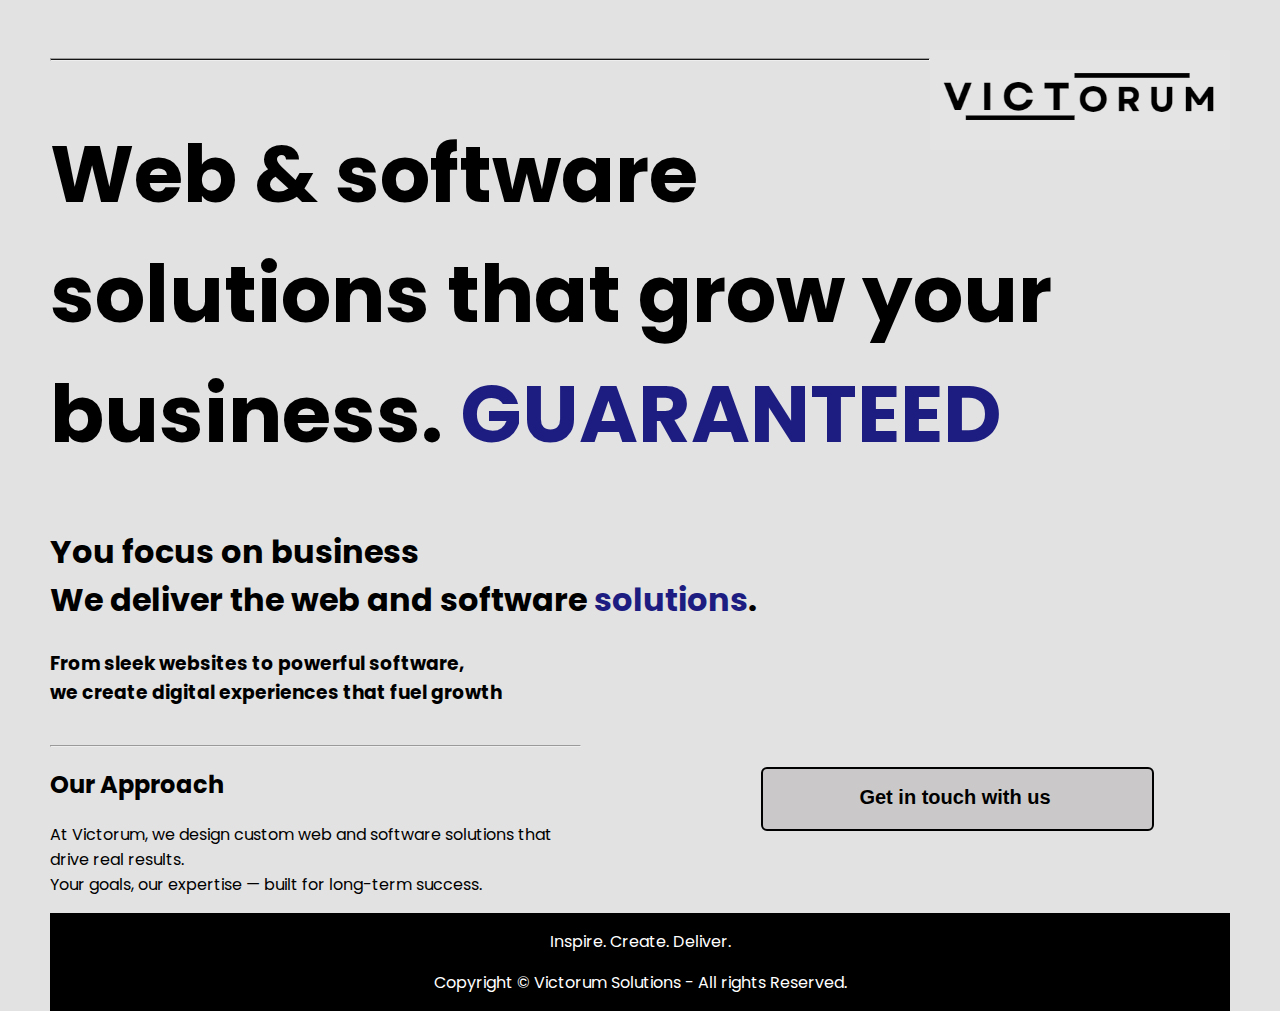
<file: index.html>
<!DOCTYPE html>
<html lang="en"> 

<head>
  <meta charset="UTF-8"> 
  <meta name="viewport" content="width=device-width, initial-scale=1.0">
  <title>Victorum</title>
  <link rel="stylesheet" href="./style.css">
  <link rel="preconnect" href="https://fonts.googleapis.com">
  <link rel="preconnect" href="https://fonts.gstatic.com" crossorigin>
  <link href="https://fonts.googleapis.com/css2?family=Poppins:wght@400;700&display=swap" rel="stylesheet">
</head>
  
<body>
  
  <div class="main">
    <div class="lOgo">
    <a href="https://victorumsolutions.com/"><img class="logo" src="./assets/images/Screenshot 2024-05-19 155532.png" alt="Victorum logo"></a>
    </div>
    <hr>
    <div class="headline">
      <h1>Web & software solutions that grow your business. <span class="creative">GUARANTEED</span> </br> </h1>
    </div>
    <h2 class="subhead">You focus on business</br>We deliver the web and software <span class="creative">solutions</span>.</h2>

    <div class="subsub">
      <h3 >From sleek websites to powerful software,</br> we create digital experiences that fuel growth</h3>
    </div>

    <div class="left card">
      <hr>
      <h2 class="card-title">Our Approach</h2>
      <p>At Victorum, we design custom web and software solutions that drive real results.</br>
        Your goals, our expertise — built for long-term success.
      </p>
    </div>
    
    <div class="right tile-image">
      <a href="./Contact.html" ><button class="get-info"><h2 class="contact">Get in touch with us</h2></button></a>
    </div>
 
   

  </div>
  <footer class="footer">
    <div class="copyright">
      <p>Inspire. Create. Deliver.</p>
      <p>
        Copyright &COPY; Victorum Solutions - All rights Reserved.
      </p>
    </div>  
  </footer> 
</body>
 
</html>
</file>
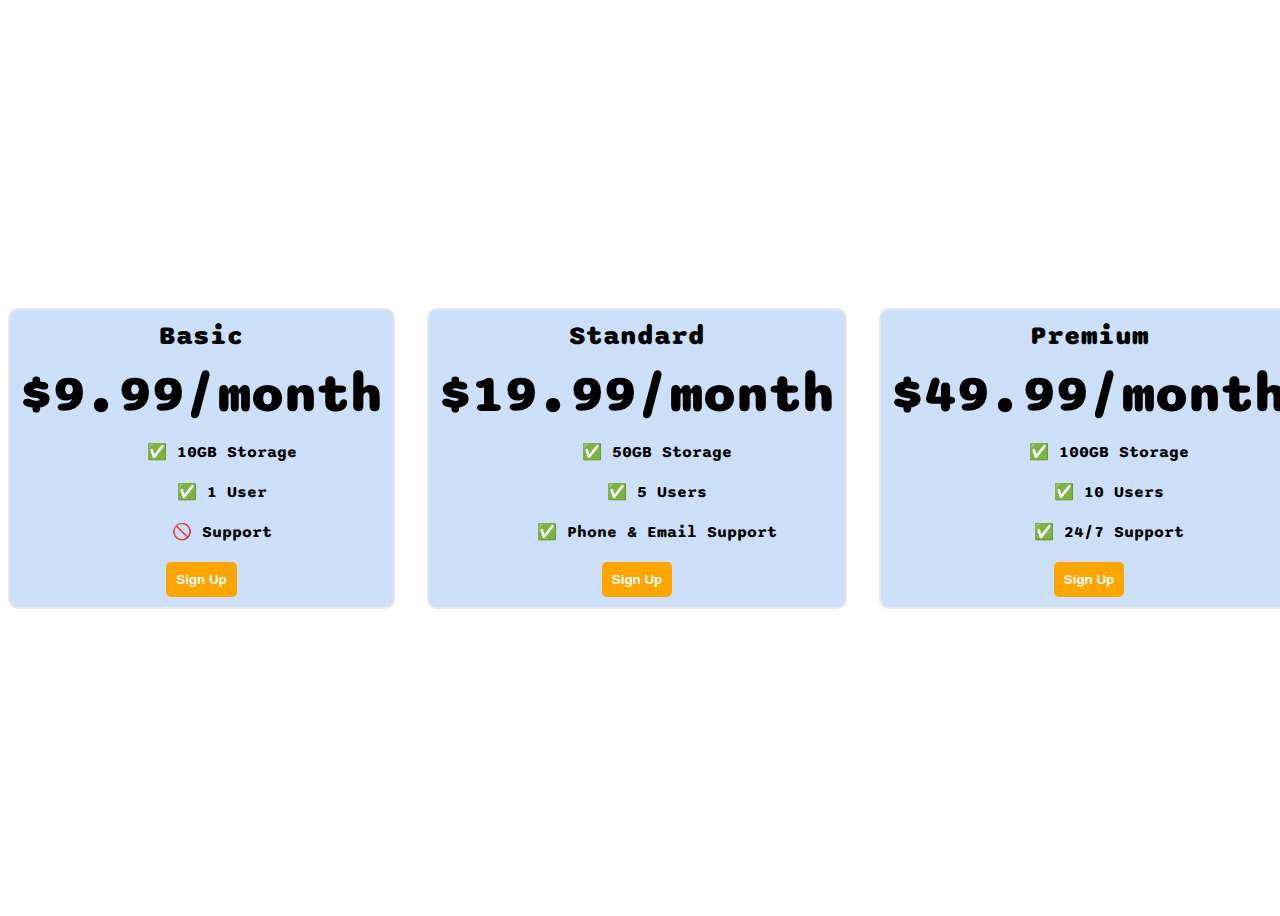
<file: pricing templates.html>
<!DOCTYPE html>
<html>
  <head>
    <title>Flexbox Pricing Table</title>
    <link rel="preconnect" href="https://fonts.googleapis.com" />
    <link rel="preconnect" href="https://fonts.gstatic.com" crossorigin />
    <link
      href="https://fonts.googleapis.com/css2?family=Sono:wght@400;700&display=swap"
      rel="stylesheet"
    />
    <style>
      body {
        font-family: "Sono", sans-serif; 
        background-color: rgb(255, 255, 255);
      }

      .pricing-container{
        display: flex;
        gap: 2rem;
        justify-content: space-around;
        align-items: center;
        height: 100vh
      }

      .pricing-container>*{
        max-width: 500px;
        text-align: center;
        list-style:none ;
        border-radius: 10px;
        border: 2px solid rgb(233, 232, 232);
      }

      .pricing-plan{
        background-color: #cde0f9;
        padding: 10px;
        text-align: center;
      }

      .plan-title{
        font-size: 20pt;
        font-weight:1000;
        margin-bottom: 10px;
        
      } 

      .plan-price{
        font-size: 40pt;
        font-weight: 1000;
        
      }

      .plan-features{
        list-style: none;
        text-align: center;
        
      }

      .plan-features li{
        margin-bottom: 20px;
        font-weight: bolder;
      }

      .plan-button{
        background-color: orange;
        border: none;
        border-radius: 5px;
        padding: 10px;
        color: white;
        font-weight: bolder;
      }

      /* Hint: What can you do with a media query and flexbox? */
      @media (max-width: 1250px) {
        .pricing-container{
          flex-direction: column;
          height: 100%;
        }
      }
    </style>
  </head>

  <body>
    <div class="pricing-container">
      <div class="pricing-plan">
        <div class="plan-title">Basic</div>
        <div class="plan-price">$9.99/month</div>
        <ul class="plan-features">
          <li>✅ 10GB Storage</li>
          <li>✅ 1 User</li>
          <li>🚫 Support</li>
        </ul>
        <button class="plan-button">Sign Up</button>
      </div>
      <div class="pricing-plan">
        <div class="plan-title">Standard</div>
        <div class="plan-price">$19.99/month</div>
        <ul class="plan-features">
          <li>✅ 50GB Storage</li>
          <li>✅ 5 Users</li>
          <li>✅ Phone &amp; Email Support</li>
        </ul>
        <button class="plan-button">Sign Up</button>
      </div>
      <div class="pricing-plan">
        <div class="plan-title">Premium</div>
        <div class="plan-price">$49.99/month</div>
        <ul class="plan-features">
          <li>✅ 100GB Storage</li>
          <li>✅ 10 Users</li>
          <li>✅ 24/7 Support</li>
        </ul>
        <button class="plan-button">Sign Up</button>
      </div>
    </div>
  </body>
</html>
</file>
<file: style.css>
body {
  font-family: "Poppins", sans-serif;
  margin: 50px 50px 0 50px;
  background-color: #e2e2e2;
  color: rgb(0, 0, 0);
  display: flex;
  flex-direction: column;
  min-height: 95vh;
}
.main {
  flex: 1;
}

.headline{
  text-align: left;
}

h1 {
  font-size: 5rem;
}

hr{
  height: 0.5px;
  background-color: rgb(20, 20, 20);
}

.creative{
  color: rgb(29, 29, 129);
}

.left{
  float: left;
}

.right{ 
  float: right;
  margin-top: 30px;
  background-color: #cac8c8;
  color: rgb(0, 0, 0);
  margin-bottom: 30px;
  border: 2px solid rgb(0, 0, 0);
  width: 30%;
  text-align: center;
  padding-right: 20px;
  padding-left: 15px;
  height: 60px;
}

.form{
  width: 100%;
}

.contact{
  text-align: center;
}

ul{
  list-style: none;

}

.tile-image{
  
  float: left;
  margin-right: 20px;
  margin-left: 180px;
  border-radius: 6px;
}

.get-info{
  background-color: #cac8c8;
  border: none;
  height: 55px;
  text-wrap: nowrap;
}


.card{
  width: 45%;
}

.logo{
  height: 100px;
  width: 300px;
}

.lOgo{
  float: right;
}

.subhead{
  font-size: 2rem;
  margin-bottom :50px;
}

.subsub{
  margin-top: -25px;
  margin-bottom: 30px;
}
.copyright{
  margin-bottom: 0px;
  padding-bottom: 0px;
}



.footer {
  margin: 0;
  text-align: center;
  color: rgb(255, 255, 255);
  background-color: rgb(0, 0, 0);
  width: 100%;
}

@media (max-width:600px){

  body{
    margin: 25px 25px 0 25px;
  }

  h1{
    font-size: 2.75rem;
  }

  .subhead{
    font-size: 1.35rem;
  }

  .logo{
    width:200px
  }

  hr{
    height: 1px;
    background-color: rgb(20, 20, 20);
  }

  .main{
    text-align: justify;
    place-items: center;
  }

  .card{
    width:100%;
  }

  .left{
    float: left;
  }
  
  .right{
    float: none;
    margin-left: 0px;
    height: 60px;
    
  }
  
  .tile-image{
    height: 200px;
    width: 250px;
    float: left;
    height: 60px;
  }
  
  
}
</file>
